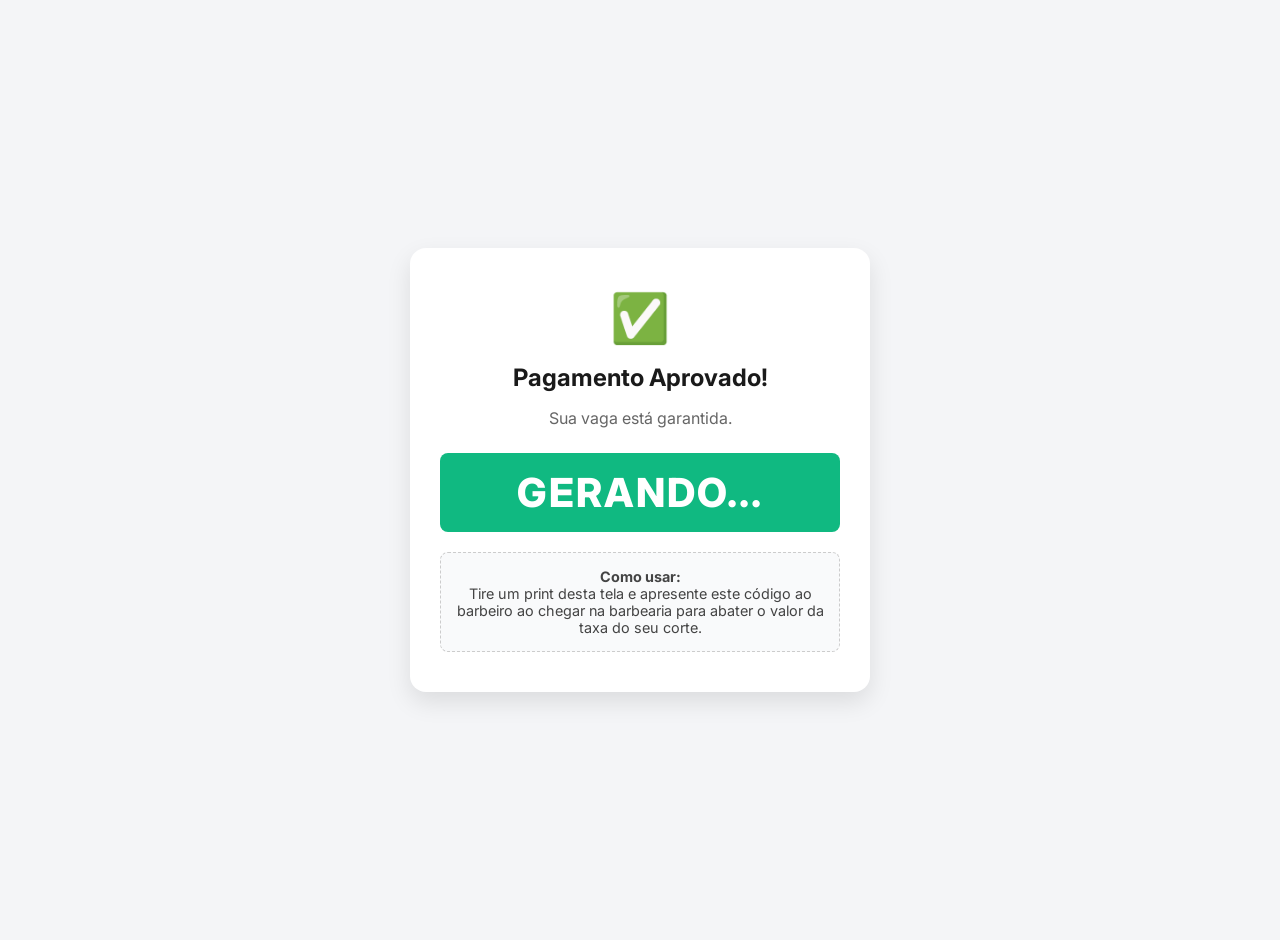
<file: sucesso.html>
<!DOCTYPE html>
<html lang="pt-BR">
<head>
    <meta charset="UTF-8">
    <meta name="viewport" content="width=device-width, initial-scale=1.0">
    <title>Pagamento Aprovado | Seu Voucher</title>
    <link href="https://fonts.googleapis.com/css2?family=Inter:wght@400;600;800&display=swap" rel="stylesheet">
    <style>
        body {
            font-family: 'Inter', sans-serif;
            background-color: #f4f5f7;
            color: #1a1a1a;
            display: flex;
            flex-direction: column;
            align-items: center;
            justify-content: center;
            height: 100vh;
            margin: 0;
            text-align: center;
            padding: 20px;
        }
        .voucher-card {
            background: #ffffff;
            padding: 40px 30px;
            border-radius: 16px;
            box-shadow: 0 10px 25px rgba(0,0,0,0.1);
            max-width: 400px;
            width: 100%;
        }
        .icon-success {
            font-size: 3rem;
            margin-bottom: 10px;
        }
        h1 {
            font-size: 1.5rem;
            margin-bottom: 5px;
        }
        p {
            color: #666;
            margin-bottom: 25px;
        }
        .voucher-code {
            background: #10b981;
            color: #ffffff;
            font-size: 2.5rem;
            font-weight: 800;
            padding: 15px;
            border-radius: 8px;
            letter-spacing: 2px;
            margin-bottom: 20px;
        }
        .instructions {
            font-size: 0.9rem;
            color: #444;
            background: #f9fafb;
            padding: 15px;
            border-radius: 8px;
            border: 1px dashed #ccc;
        }
    </style>
</head>
<body>

    <div class="voucher-card">
        <div class="icon-success">✅</div>
        <h1>Pagamento Aprovado!</h1>
        <p>Sua vaga está garantida.</p>
        
        <div class="voucher-code" id="codigo-voucher">GERANDO...</div>
        
        <div class="instructions">
            <strong>Como usar:</strong><br>
            Tire um print desta tela e apresente este código ao barbeiro ao chegar na barbearia para abater o valor da taxa do seu corte.
        </div>
    </div>

</body>
</html>
</file>
